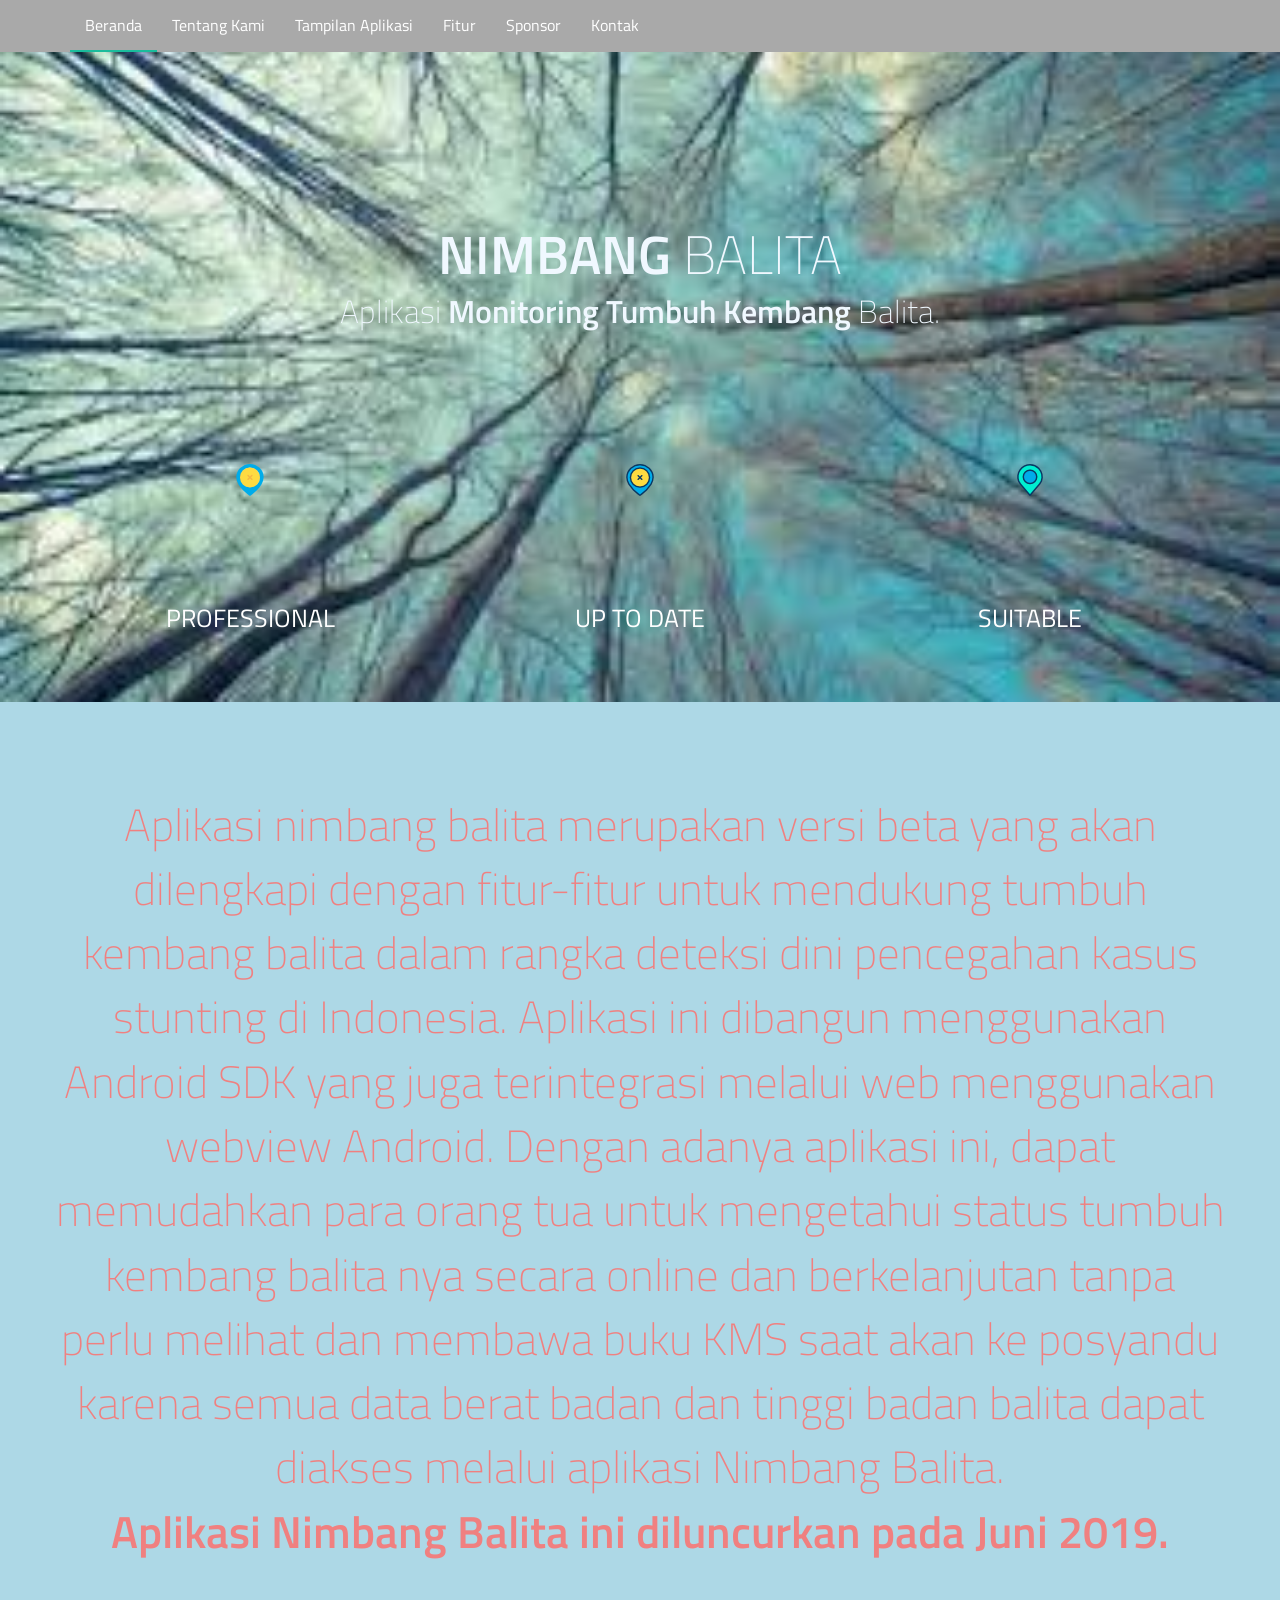
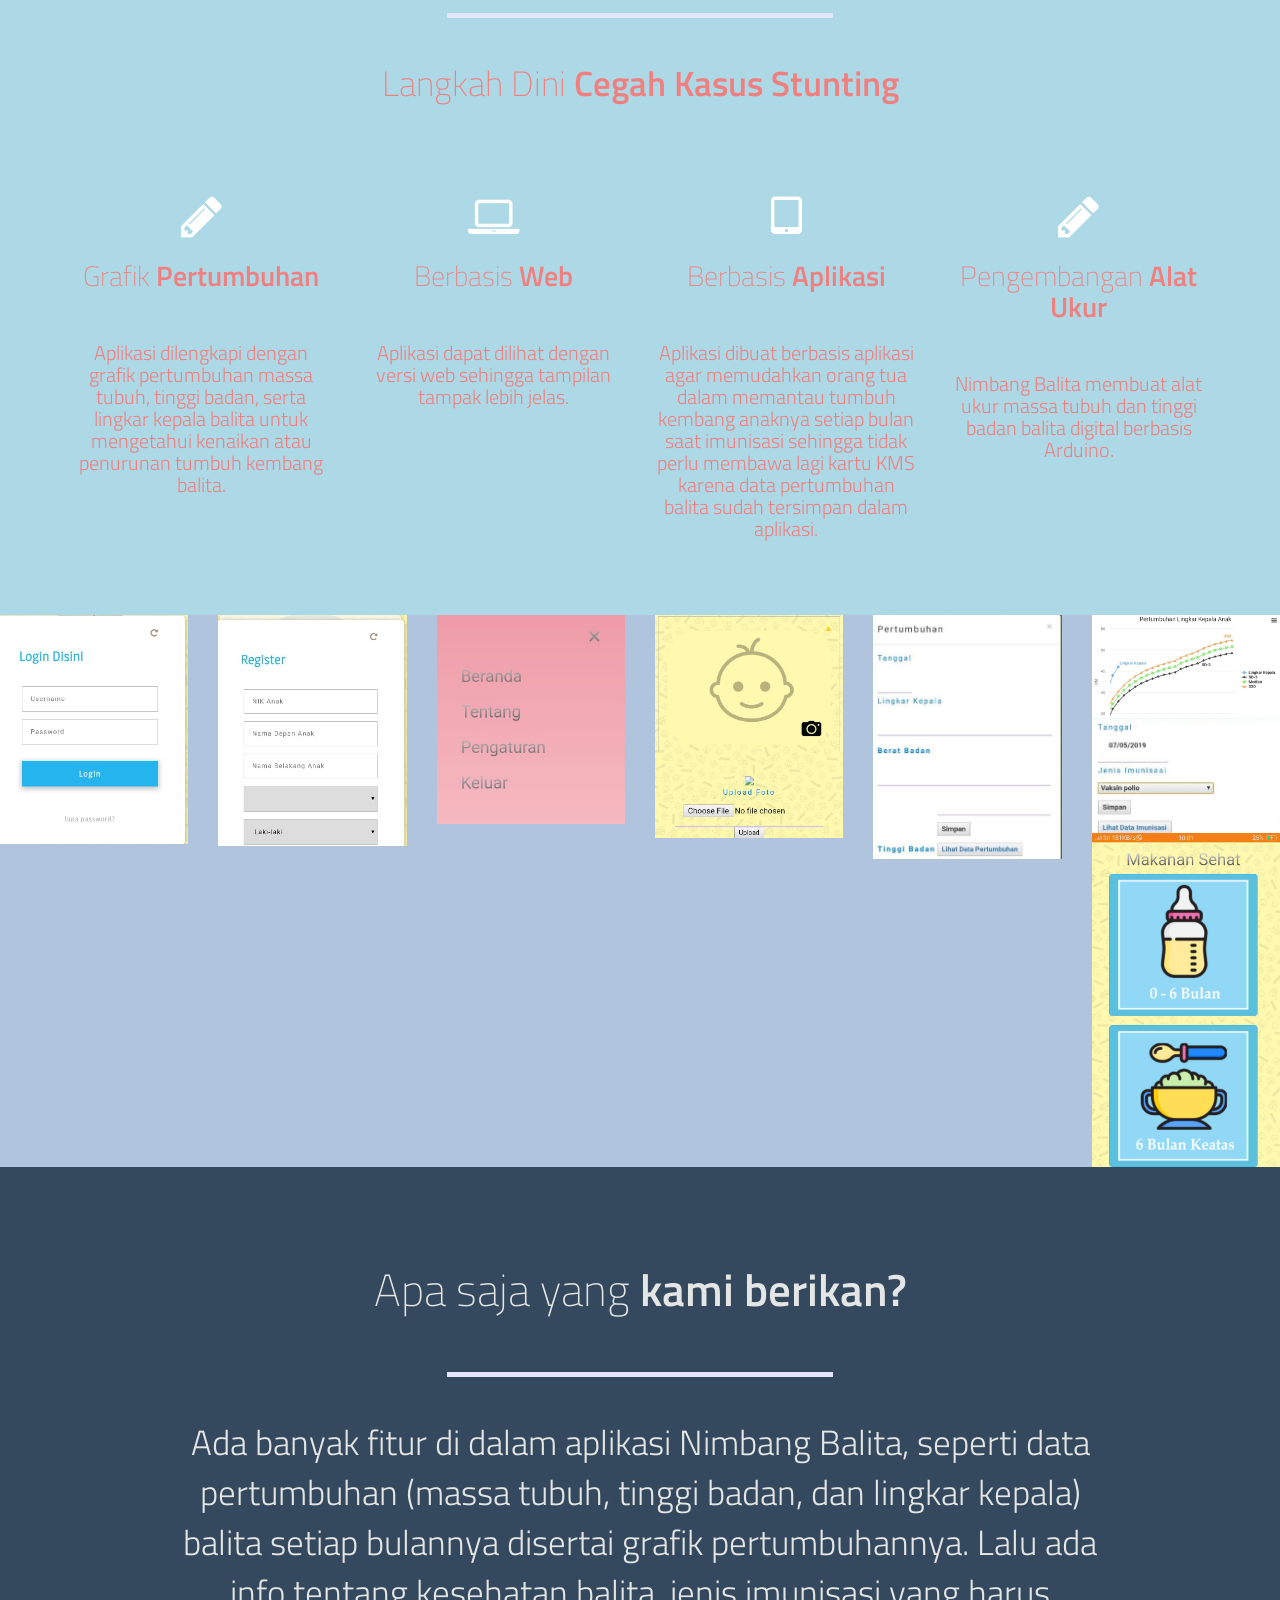
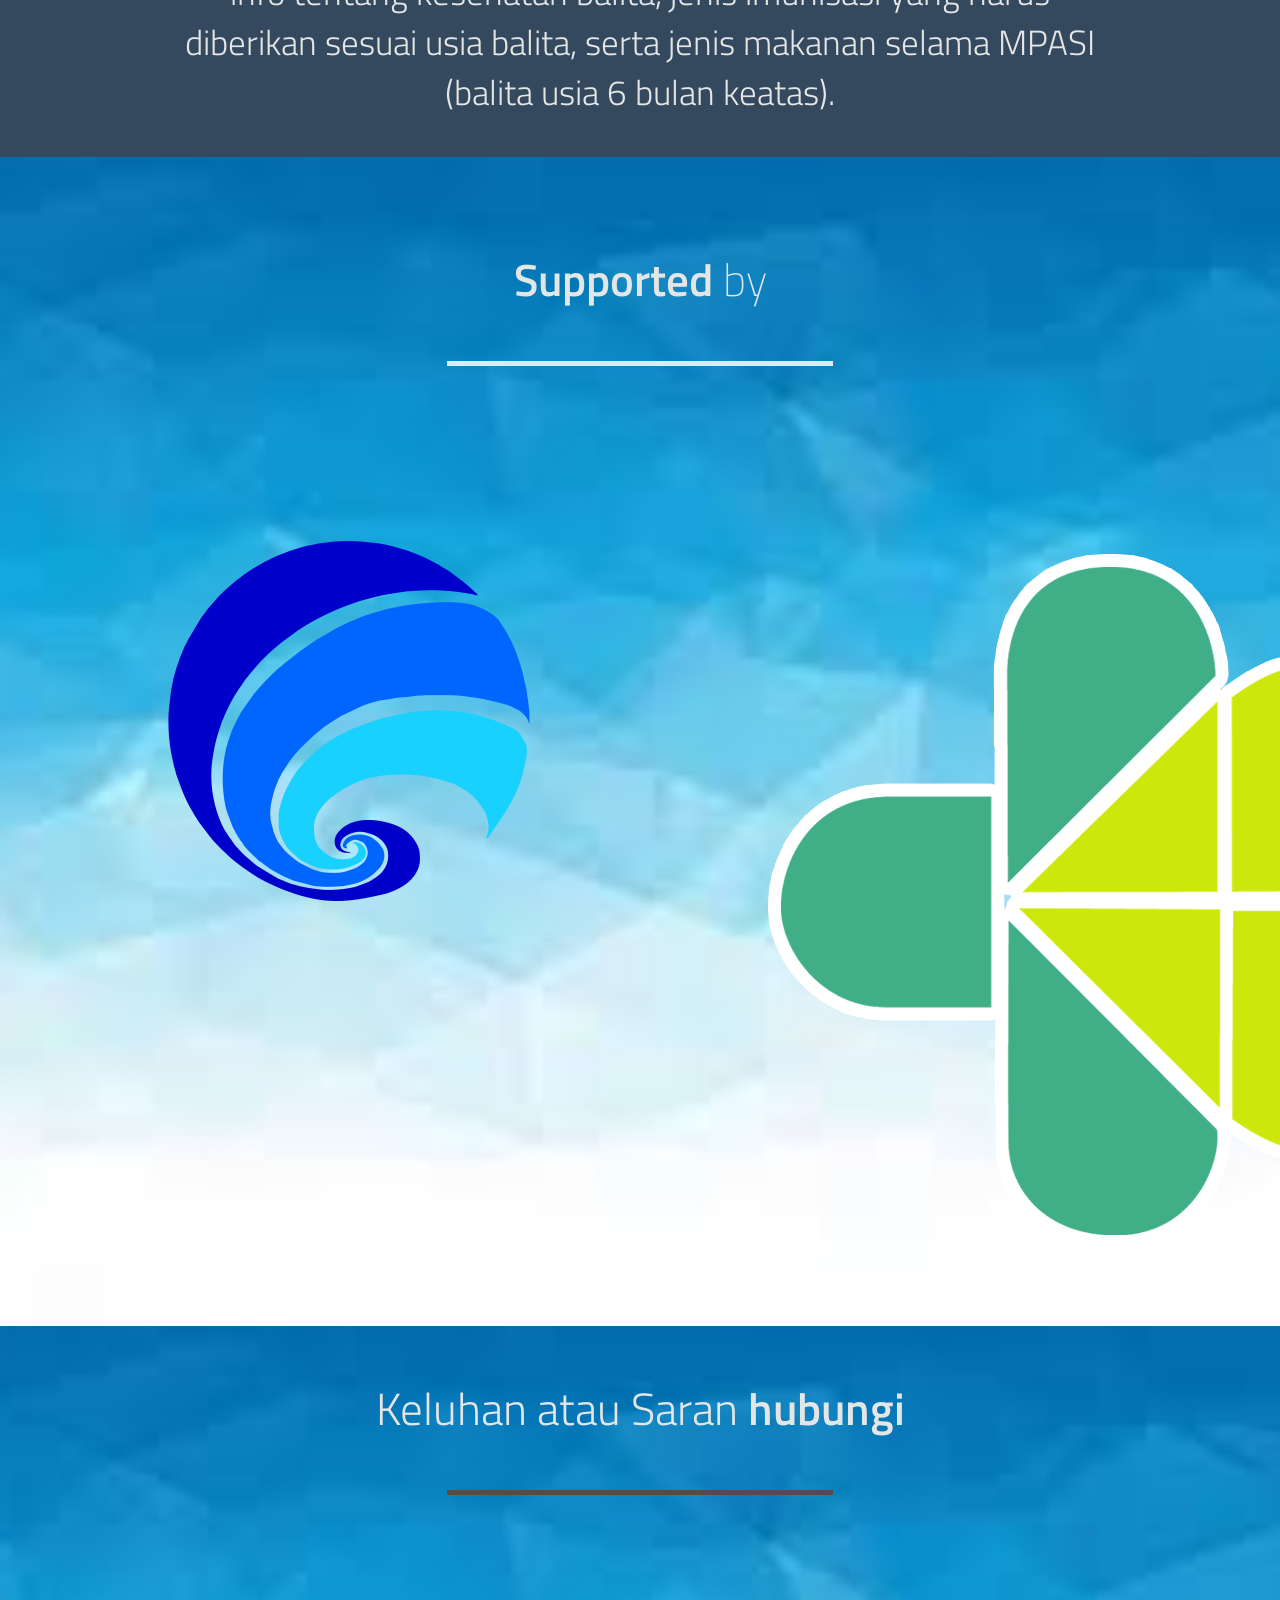
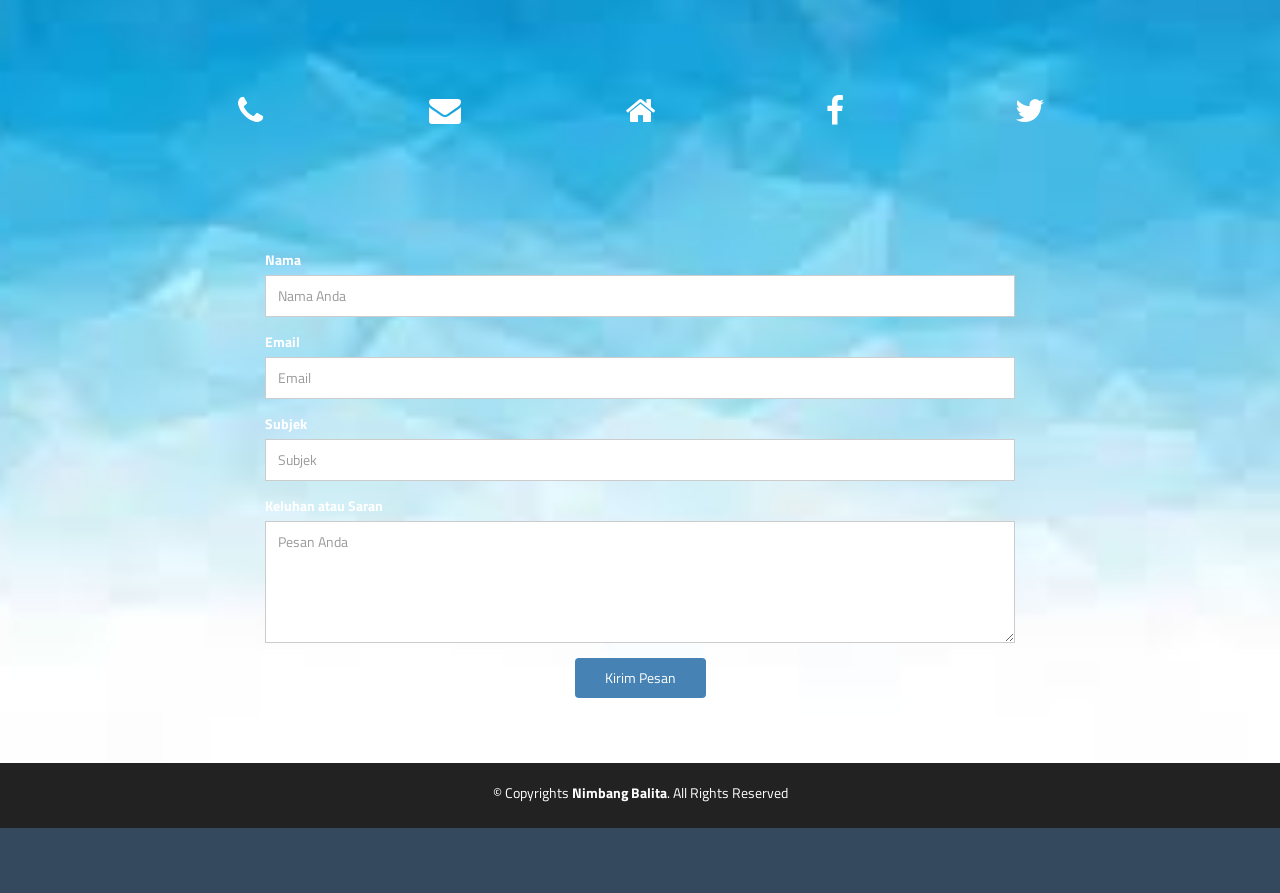
<file: Nimbang-Balita/index.html>
<!DOCTYPE html>
<html lang="en">
<head>
  <meta charset="utf-8">
  <title>Nimbang Balita</title>
  <meta content="width=device-width, initial-scale=1.0" name="viewport">
  <meta content="" name="keywords">
  <meta content="" name="description">

  <!-- Favicons -->
  <link href="img/logo.png" rel="icon">
  <link href="img/apple-touch-icon.png" rel="apple-touch-icon">

  <!-- Google Fonts -->
  <link href="https://fonts.googleapis.com/css?family=Titillium+Web:400,600,300,200&subset=latin,latin-ext" rel="stylesheet">

  <!-- Bootstrap CSS File -->
  <link href="lib/bootstrap/css/bootstrap.min.css" rel="stylesheet">

  <!-- Libraries CSS Files -->
  <link href="lib/font-awesome/css/font-awesome.min.css" rel="stylesheet">
  <link href="lib/fancybox/fancybox.css" rel="stylesheet">

  <!-- Main Stylesheet File -->
  <link href="css/style.css" rel="stylesheet">

  <link rel="prefetch" href="img/zoom.png">

</head>

<body data-spy="scroll" data-offset="58" data-target="#navigation">

  <!-- Fixed navbar -->
  <div id="navigation" class="navbar navbar-fixed-top">
    <div class="container">
      <div class="navbar-header">
        <button type="button" class="navbar-toggle" data-toggle="collapse" data-target=".navbar-collapse">
          <i class="fa fa-bars"></i>
        </button>
      </div>
      <div class="navbar-collapse collapse">
        <ul class="nav navbar-nav">
          <li class="active"><a href="#intro" class="smoothscroll">Beranda</a></li>
          <li><a href="#about-us" class="smoothscroll">Tentang Kami</a></li>
          <li><a href="#portfolio" class="smoothscroll">Tampilan Aplikasi</a></li>
          <li><a href="#process" class="smoothscroll">Fitur</a></li>
          <li><a href="#clients" class="smoothscroll">Sponsor</a></li>
          <li><a href="#contact" class="smoothscroll">Kontak</a></li>
        </ul>
      </div>
      <!--/.nav-collapse -->
    </div>
  </div>

  <!-- === MAIN Background === -->
  <div class="slide story" id="intro" data-slide="1">
    <div class="container">
      <div id="home-row-1" class="row clearfix">
        <div class="col-12">
          <h1 class="font-semibold">NIMBANG <span class="font-thin">BALITA</span></h1>
          <h4 class="font-thin">Aplikasi <span class="font-semibold">Monitoring Tumbuh Kembang</span> Balita.</h4>
          <br>
          <br>
        </div>
        <!-- /col-12 -->
      </div>
      <!-- /row -->
      <div id="home-row-2" class="row clearfix">

        <div class="col-12 col-sm-4">
          <a href="#portfolio" class="smoothscroll navigation-slide-a"><div class="home-hover navigation-slide"><img src="img/pin.png"></div><span>PROFESSIONAL</span></a>
        </div>

        <div class="col-12 col-sm-4">
          <a href="#process" class="smoothscroll navigation-slide-a"><div class="home-hover navigation-slide"><img src="img/pin(1).png"></div><span>UP TO DATE</span></a>
        </div>

        <div class="col-12 col-sm-4">
          <a href="#clients" class="smoothscroll navigation-slide-a"><div class="home-hover navigation-slide"><img src="img/pin(2).png"></div><span>SUITABLE</span></a>
        </div>
      </div>
      <!-- /row -->
    </div>
    <!-- /container -->
  </div>
  <!-- /slide1 -->

  <!-- === Slide 2 === -->
  <div class="slide story" id="about-us" data-slide="2">
    <div class="container">
      <div class="row title-row">
        <div class="col-12 font-thin">Aplikasi nimbang balita merupakan versi beta yang akan dilengkapi dengan fitur-fitur untuk mendukung tumbuh kembang balita dalam rangka deteksi dini pencegahan kasus stunting di Indonesia. Aplikasi ini dibangun menggunakan Android SDK yang juga terintegrasi melalui web menggunakan webview Android. Dengan adanya aplikasi ini, dapat memudahkan para orang tua untuk mengetahui status tumbuh kembang balita nya secara online dan berkelanjutan tanpa perlu melihat dan membawa buku KMS saat akan ke posyandu karena semua data berat badan dan tinggi badan balita dapat diakses melalui aplikasi Nimbang Balita.<br><span class="font-semibold">Aplikasi Nimbang Balita ini diluncurkan pada Juni 2019.</span></div>
      </div>
      <!-- /row -->
      <div class="row line-row">
        <div class="hr">&nbsp;</div>
      </div>
      <!-- /row -->
      <div class="row subtitle-row">
        <div class="col-12 font-thin">Langkah Dini <span class="font-semibold">Cegah Kasus Stunting</span></div>
      </div>
      <!-- /row -->
      <div class="row content-row">
        <!-- /col12 -->
        <div class="col-12 col-lg-3 col-sm-6">
          <p><i class="fa fa-pencil"></i></p>
          <h2 class="font-thin">Grafik<span class="font-semibold"> Pertumbuhan </span></h2>
          <h4 class="font-thin">Aplikasi dilengkapi dengan grafik pertumbuhan massa tubuh, tinggi badan, serta lingkar kepala balita untuk mengetahui kenaikan atau penurunan tumbuh kembang balita.</h4>
        </div>

        <div class="col-12 col-lg-3 col-sm-6">
          <p><i class="fa fa-laptop"></i></p>
          <h2 class="font-thin">Berbasis <span class="font-semibold">Web</span></h2>
          <h4 class="font-thin">Aplikasi dapat dilihat dengan versi web sehingga tampilan tampak lebih jelas.</h4>
        </div>
        <!-- /col12 -->
        <div class="col-12 col-lg-3 col-sm-6">
          <p><i class="fa fa-tablet"></i></p>
          <h2 class="font-thin">Berbasis <span class="font-semibold">Aplikasi</span></h2>
          <h4 class="font-thin">Aplikasi dibuat berbasis aplikasi agar memudahkan orang tua dalam memantau tumbuh kembang anaknya setiap bulan saat imunisasi sehingga tidak perlu membawa lagi kartu KMS karena data pertumbuhan balita sudah tersimpan dalam aplikasi.</h4>
        </div>
        <!-- /col12 -->
        <div class="col-12 col-lg-3 col-sm-6">
          <p><i class="fa fa-pencil"></i></p>
          <h2 class="font-thin">Pengembangan <span class="font-semibold">Alat Ukur</span></h2>
          <h4 class="font-thin">Nimbang Balita membuat alat ukur massa tubuh dan tinggi badan balita digital berbasis Arduino.</h4>
        </div>
        <!-- /col12 -->
      </div>
      <!-- /row -->
    </div>
    <!-- /container -->
  </div>
  <!-- /slide2 -->

  <!-- === SLide 3 - Portfolio -->
  <div class="slide story" id="portfolio" data-slide="3">
    <div class="row">
      <div class="col-33 col-sm-4 col-lg-2"><a data-fancybox-group="portfolio" class="fancybox" href="img/p01.jpg"><img class="thumb" src="img/p01-small.jpg" alt=""></a></div>
      <div class="col-33 col-sm-4 col-lg-2"><a data-fancybox-group="portfolio" class="fancybox" href="img/p02.jpg"><img class="thumb" src="img/p02-small.jpg" alt=""></a></div>
      <div class="col-33 col-sm-4 col-lg-2"><a data-fancybox-group="portfolio" class="fancybox" href="img/p03.jpg"><img class="thumb" src="img/p03-small.jpg" alt=""></a></div>
      <div class="col-33 col-sm-4 col-lg-2"><a data-fancybox-group="portfolio" class="fancybox" href="img/p04.jpg"><img class="thumb" src="img/p04-small.jpg" alt=""></a></div>
      <div class="col-33 col-sm-4 col-lg-2"><a data-fancybox-group="portfolio" class="fancybox" href="img/p05.jpg"><img class="thumb" src="img/p05-small.jpg" alt=""></a></div>
      <div class="col-33 col-sm-4 col-lg-2"><a data-fancybox-group="portfolio" class="fancybox" href="img/p06.jpg"><img class="thumb" src="img/p06-small.jpg" alt=""></a></div>
      <div class="col-33 col-sm-4 col-lg-2"><a data-fancybox-group="portfolio" class="fancybox" href="img/p07.jpg"><img class="thumb" src="img/p07-small.jpg" alt=""></a></div>
      <div class="col-33 col-sm-4 col-lg-2"><a data-fancybox-group="portfolio" class="fancybox" href="img/p10.jpg"><img class="thumb" src="img/p09.jpg" alt=""></a></div>
      
    </div>
    <!-- /row -->
  </div>
  <!-- /slide3 -->

  <!-- === Slide 4 - Process === -->
  <div class="slide story" id="process" data-slide="4">
    <div class="container">
      <div class="row title-row">
        <div class="col-12 font-thin">Apa saja yang <span class="font-semibold">kami berikan?</span></div>
      </div>
      <!-- /row -->
      <div class="row line-row">
        <div class="hr">&nbsp;</div>
      </div>
      <!-- /row -->
      <div class="row subtitle-row">
        <div class="col-sm-1 hidden-sm">&nbsp;</div>
        <div class="col-12 col-sm-10 font-light">Ada banyak fitur di dalam aplikasi Nimbang Balita, seperti data pertumbuhan (massa tubuh, tinggi badan, dan lingkar kepala) balita setiap bulannya disertai grafik pertumbuhannya. Lalu ada info tentang kesehatan balita, jenis imunisasi yang harus diberikan sesuai usia balita, serta jenis makanan selama MPASI (balita usia 6 bulan keatas).</div>
        <div class="col-sm-1 hidden-sm">&nbsp;</div>
      </div>
      <!-- /row -->
      
  </div>
  <!-- /slide4 -->

  <!-- === Slide 5 === -->
  <div class="slide story" id="clients" data-slide="5">
    <div class="container">
      <div class="row title-row">
        <div class="col-12 font-thin"><span class="font-semibold">Supported</span> by</div>
      </div>
      <!-- /row -->
      <div class="row line-row">
        <div class="hr">&nbsp;</div>
      </div>
      <!-- /row -->
      <div class="row subtitle-row">
        <div class="col-sm-1 hidden-sm">&nbsp;</div>
        
        <div class="col-sm-1 hidden-sm">&nbsp;</div>
      </div>
      <!-- /row -->
      <div class="row content-row">
        <div class="col-1 col-sm-1 hidden-sm">&nbsp;</div>
        <div class="col-12 col-sm-2"><img src="img/client02.png" alt=""></div>
        <div class="col-12 col-sm-2 hidden-sm">&nbsp;</div>
        <div class="col-1 col-sm-2 hidden-sm">&nbsp;</div>
        <div class="col-12 col-sm-2"><img src="img/client03.png" alt=""></div>

        <div class="col-1 col-sm-1 hidden-sm">&nbsp;</div>
      </div>
      <!-- /row -->
    </div>
    <!-- /container -->
  </div>
  <!-- /slide5 -->

  <!-- === Slide 6 / Contact === -->
  <div class="slide story" id="contact" data-slide="6">
    <div class="container">
      <div class="row title-row">
        <div class="col-12 font-light">Keluhan atau Saran <span class="font-semibold">hubungi</span></div>
      </div>
      <!-- /row -->
      <div class="row line-row">
        <div class="hr">&nbsp;</div>
      </div>
      <!-- /row -->
      <div class="row subtitle-row">
        <div class="col-sm-1 hidden-sm">&nbsp;</div>
        <div class="col-sm-1 hidden-sm">&nbsp;</div>
      </div>
      <!-- /row -->
      <div id="contact-row-4" class="row">
        <div class="col-sm-1 hidden-sm">&nbsp;</div>
        <div class="col-12 col-sm-2 with-hover-text">
          <p><a target="_blank" href="#"><i class="fa fa-phone"></i></a></p>
          <span class="hover-text font-light ">+62 898 3894 631</span></a>
        </div>
        <!-- /col12 -->
        <div class="col-12 col-sm-2 with-hover-text">
          <p><a target="_blank" href="#"><i class="fa fa-envelope"></i></a></p>
          <span class="hover-text font-light ">selfistame@gmail.com</span></a>
        </div>
        <!-- /col12 -->
        <div class="col-12 col-sm-2 with-hover-text">
          <p><a target="_blank" href="#"><i class="fa fa-home"></i></a></p>
          <span class="hover-text font-light ">Tangerang, Banten, Indonesia<br>kode pos 15151</span></a>
        </div>
        <!-- /col12 -->
        <div class="col-12 col-sm-2 with-hover-text">
          <p><a target="_blank" href="#"><i class="fa fa-facebook"></i></a></p>
          <span class="hover-text font-light ">facebook/SelfistaMariaErlandita</span></a>
        </div>
        <!-- /col12 -->
        <div class="col-12 col-sm-2 with-hover-text">
          <p><a target="_blank" href="#"><i class="fa fa-twitter"></i></a></p>
          <span class="hover-text font-light ">@selfistarlndt</span></a>
        </div>
        <!-- /col12 -->
        <div class="col-sm-1 hidden-sm">&nbsp;</div>
      </div>
      <!-- /row -->

      <div class="row">
        <div class="col-md-8 col-md-offset-2">

          <form class="contact-form php-mail-form" role="form" action="contactform/contactform.php" method="POST">

            <div class="form-group">
              <label for="contact-name">Nama</label>
              <input type="name" name="name" class="form-control" id="contact-name" placeholder="Nama Anda" data-rule="minlen:4" data-msg="Please enter at least 4 chars" >
              <div class="validate"></div>
            </div>
            <div class="form-group">
              <label for="contact-email">Email</label>
              <input type="email" name="email" class="form-control" id="contact-email" placeholder="Email" data-rule="email" data-msg="Please enter a valid email">
              <div class="validate"></div>
            </div>
            <div class="form-group">
              <label for="contact-subject">Subjek</label>
              <input type="text" name="subject" class="form-control" id="contact-subject" placeholder="Subjek" data-rule="minlen:4" data-msg="Please enter at least 8 chars of subject">
              <div class="validate"></div>
            </div>

            <div class="form-group">
              <label for="contact-message">Keluhan atau Saran</label>
              <textarea class="form-control" name="message" id="contact-message" placeholder="Pesan Anda" rows="5" data-rule="required" data-msg="Please write something for us"></textarea>
              <div class="validate"></div>
            </div>

            <div class="loading"></div>
            <div class="error-message"></div>
            <div class="sent-message">Pesan terkirim. Terima Kasih!</div>

            <div class="form-send">
              <button type="submit" class="btn btn-large">Kirim Pesan</button>
            </div>

          </form>
        </div>
      </div>
    </div>
    <!-- /container -->
  </div>

  <div id="copyrights">
    <div class="container">
      <p>
        &copy; Copyrights <strong>Nimbang Balita</strong>. All Rights Reserved
      </p>
    </div>
  </div>

  <!-- JavaScript Libraries -->
  <script src="lib/jquery/jquery.min.js"></script>
  <script src="lib/bootstrap/js/bootstrap.min.js"></script>
  <script src="lib/easing/easing.min.js"></script>
  <script src="lib/php-mail-form/validate.js"></script>
  <script src="lib/fancybox/fancybox.js"></script>

  <!-- Template Main Javascript File -->
  <script src="js/main.js"></script>

</body>
</html>
</file>
<file: Nimbang-Balita/css/style.css>
.font-thin {
  font-family: "Titillium Web", sans-serif;
  font-weight: 200;
}

.font-semibold {
  font-family: "Titillium Web", sans-serif;
  font-weight: 600;
}

.font-light {
  font-family: "Titillium Web", sans-serif;
  font-weight: 300;
}

* {
  position: relative;
}

.breaker {
  clear: both;
  font-size: 1px;
  line-height: 1px;
  height: 1px;
}

html, body {
  height: 100%;
  width: 100%;
}

body {
  background-color: #2f2f2f;
  font-family: "Titillium Web", sans-serif;
  font-weight: normal;
  overflow-x: hidden;
  -webkit-font-smoothing: antialiased !important;
}

.justify-text {
  text-align: justify;
}

.navbar {
  background-color: #a9a9a9;
  border-bottom: 0 none;
  font-size: 12px;
  transition: .25s all linear;
}



.navbar .nav a {
  color: white;
  font-weight: 400;
  font-size: 16px;
}

.navbar .nav a:hover, .navbar .nav a:focus {
  background: white;
}
.navbar .active a {
  border-bottom: 2px solid #1abc9c;
}

.navbar-scrolled {
  background-color: rgb( 50, 100, 0,);
}



.navbar-toggle i {
  color: #0000FF;
  font-size: 22px;
}

@media (min-width: 768px) and (max-width: 991px) {
  #process .content-row h2 {
    min-height: 6em;
  }
}

@media (max-width: 767px) {
  .navbar-collapse {
    background-color: rgba( 0, 0, 0, .8);
  }
}

:focus {
  outline: none;
}

::-moz-focus-inner {
  border: 0;
}

.slide {
  background-position: center center;
  background-repeat: no-repeat;
  padding-bottom: 65px;
  padding-top: 50px;
  text-align: center;
}

#intro {
  background-image: url('../img/bg1.jpg');
  color: #F0F8FF;
  -webkit-background-size: 100%;
  -moz-background-size: 100%;
  -o-background-size: 100%;
  background-size: 100%;
  -webkit-background-size: cover;
  -moz-background-size: cover;
  -o-background-size: cover;
  background-size: cover;
  width: 100%;
  background-attachment: relative;
  background-position: center center;
}

#intro h1 {
  padding-top: 130px;
}

@media (max-width: 991px) {
  #intro {
    background-position: -70% 0, 170% 0;
  }
}

@media (max-width: 767px) {
  #intro {
    background-image: none;
  }
}

#home-row-1, #home-row-2 {
  padding-top: 25px;
}

#home-row-1 h1 {
  font-size: 54px;
}

#home-row-1 h4 {
  font-size: 32px;
}

#home-row-2 {
  font-size: 25px;
}

#home-row-2 .col-12 {
  height: 232px;
  padding-top: 30px;
}

#home-row-2 .col-12 .home-hover {
  height: 166px;
  overflow: hidden;
  padding-top: 26px;
  transition: all ease-in .5s;
}

#home-row-2 .col-12 .home-hover:hover {
  height: 166px;
  padding-top: 0;
}

@media (max-width: 767px) {
  #home-row-1, #home-row-2 {
    padding-top: 16px;
  }
  #home-row-1 h1 {
    font-size: 35px;
  }
  #home-row-1 h4 {
    font-size: 21px;
  }
  #home-row-2 {
    font-size: 16px;
  }
}

#about-us {
  background-color: #ADD8E6;
  color: #F08080;
  padding-top: 90px;
}

.title-row {
  font-size: 45px;
  padding-bottom: 50px;
}

.line-row .hr {
  background-color: #e4e6fc;
  height: 5px;
  margin: 0 auto;
  width: 33%;
}

.subtitle-row {
  font-size: 35px;
  padding-bottom: 40px;
  padding-top: 40px;
}

.content-row {
  padding-top: 45px;
}

.content-row i, #about-row-5 i {
  display: block;
  margin: 0 auto;
  max-height: 100%;
  max-width: 100%;
  font-size: 48px;
}

.content-row h2 {
  font-size: 28px;
  padding-bottom: 40px;
}

.content-row h4 {
  font-family: "Titillium Web", "Lucida Sans Unicode", "Lucida Grande", sans-serif;
  font-size: 20px;
  font-weight: 300;
}

i {
  font-size: 80px;
  color: white;
}

@media (max-width: 767px) {
  .title-row {
    font-size: 34px;
    padding-bottom: 33px;
  }
  .subtitle-row {
    font-size: 26px;
    padding-bottom: 26px;
    padding-top: 26px;
  }
  .content-row {
    padding-top: 29px;
  }
  .content-row h2 {
    font-size: 24px;
    padding-bottom: 26px;
  }
  .content-row h4 {
    font-size: 20px;
  }
}

#portfolio {
  background-color: #B0C4DE;
  margin: 0 auto;
  overflow: hidden;
  padding: 0;
  text-align: left;
  width: 100%;
}

#portfolio .col-12 {
  display: inline-block;
  margin: 0;
  padding: 0;
  width: 25%;
}

#portfolio a, #portfolio img {
  display: inline-block;
  height: 100%;
  margin: 0 auto;
  width: 100%;
}

@media (max-width: 991px) {
  #portfolio {
    text-align: center;
    width: 100%;
  }
  #portfolio .row {
    left: 0 !important;
    margin: 0;
    width: 100% !important;
  }
  #portfolio .col-12 {
    height: auto;
    width: 50%
  }
  #portfolio a, #portfolio img {
    height: auto;
    max-height: 100%;
    max-width: 100%;
    width: auto;
  }
}

@media (max-width: 767px) {
  #portfolio .col-12 {
    width: 100%;
  }
}

#process {
  background-color: #34495e;
  color: #e4e6e5;
  padding-top: 90px;
}

#process i {
  font-size: 80px;
  color: white;
}

#clients {
  background-image: url('../img/bg2.jpg');
  background-color: #e9967a;
  color: #e4e6e5;
  padding-top: 90px;

  -webkit-background-size: 100%;
  -moz-background-size: 100%;
  -o-background-size: 100%;
  background-size: 100%;
  -webkit-background-size: cover;
  -moz-background-size: cover;
  -o-background-size: cover;
  background-size: cover;
  width: 100%;
  background-attachment: relative;
  background-position: center center;
}

#contact {
  background-image: url('../img/bg2.jpg');
  background-color: #BC8F8F;
  color: #e4e6e5;
  
  -webkit-background-size: 100%;
  -moz-background-size: 100%;
  -o-background-size: 100%;
  background-size: 100%;
  -webkit-background-size: cover;
  -moz-background-size: cover;
  -o-background-size: cover;
  background-size: cover;
  width: 100%;
  background-attachment: relative;
  background-position: center center;
}

#contact i {
  font-size: 32px;
}

@media (max-width: 767px) {
  #contact {
    background-image: none;
  }
}

#contact .line-row .hr {
  background-color: #4e4e4e;
  color: #4e4e4e;
}

#contact a {
  color: inherit;
  outline: none;
  text-decoration: none;
}

@media (max-width: 767px) {
  .with-hover-text {
    margin-bottom: 2em;
    margin-top: 1em;
  }
}

#contact-row-4 {
  padding-top: 50px;
}

#contact-row-4 .col-12 {
  height: 175px;
  overflow: hidden;
  padding-top: 20px;
  transition: all ease-in .5s;
}

#contact-row-4 img {
  display: block;
  margin: 0 auto;
  max-height: 100%;
  max-width: 100%;
}

#contact-row-4 .col-12:hover {
  height: 175px;
  padding-top: 0;
}

#contact-row-4 .col-12 .hover-text {
  display: none;
  font-size: 20px;
}


/* Contact Form */

.contact-form {
  text-align: left;
}

.contact-form label {
   color: #fff;
}

.contact-form input, .contact-form textarea {
  padding: 10px 12px;
  border-radius: 0;
  box-shadow: none;
  font-size: 14px;
  height: auto;
}

.contact-form .form-send {
  text-align: center;
}

.contact-form .form-send button  {
  background: #4682B4;
  border: 0;
  padding: 10px 30px;
  color: #fff;
  transition: 0.4s;
  cursor: pointer;
}

.contact-form .form-send button:hover {
  background: #13dfb7;
}

.contact-form .validate {
  display: none;
  color: red;
  margin: 0 0 15px 0;
  font-weight: 400;
  font-size: 13px;
}

.contact-form .loading {
  display: none;
  color: #555;
  background: #fff;
  text-align: center;
  padding: 15px;
  margin: 15px 0;
}

.contact-form .loading:before {
  content: "";
  display: inline-block;
  border-radius: 50%;
  width: 24px;
  height: 24px;
  border: 3px solid #18d26e;
  border-top-color: #eee;
  -webkit-animation: animate-loading 1s linear infinite;
  animation: animate-loading 1s linear infinite;
}

@-webkit-keyframes animate-loading {
  0% {
    -webkit-transform: rotate(0deg);
    transform: rotate(0deg);
  }

  100% {
    -webkit-transform: rotate(360deg);
    transform: rotate(360deg);
  }
}

@keyframes animate-loading {
  0% {
    -webkit-transform: rotate(0deg);
    transform: rotate(0deg);
  }

  100% {
    -webkit-transform: rotate(360deg);
    transform: rotate(360deg);
  }
}

.contact-form .error-message {
  display: none;
  color: #fff;
  background: #ed3c0d;
  text-align: center;
  padding: 15px;
  font-weight: 600;
  margin: 15px 0;
}

.contact-form .sent-message {
  display: none;
  color: #fff;
  background: #18d26e;
  text-align: center;
  padding: 15px;
  font-weight: 600;
  margin: 15px 0;
}

#slide-7 {
  background-color: #e4e6e5;
  color: #4e4e4e;
  font-size: 35px;
  line-height: 50px;
  text-align: center;
}

#lightbox-out {
  background-color: rgba( 0, 0, 0, 0.7);
  height: 100%;
  position: fixed;
  width: 100%;
  z-index: 99999;
}

.with-hover-text span {
  display: none;
}

.zoom {
  background-image: url('../img/zoom.png');
  background-position: center center;
  background-repeat: no-repeat;
  height: 100%;
  left: 0;
  position: absolute;
  top: 0;
  width: 100%;
  z-index: 999;
}

#arrows {
  bottom: 10%;
  height: 80px;
  position: fixed;
  right: 10%;
  width: 80px;
  z-index: 1000;
}

#arrows div {
  background-image: url('../img/website-arrows.png');
  cursor: pointer;
  height: 30px;
  position: absolute;
  width: 30px;
}

#arrows div.disabled {
  cursor: default;
}

#arrow-up {
  background-position: 30px 0;
  left: 25px;
  top: 0;
}

#arrow-up.disabled {
  background-position: 0 0;
}

#arrow-down {
  background-position: 30px -30px;
  left: 25px;
  bottom: 0;
}

#arrow-down.disabled {
  background-position: 0 -30px;
}

#arrow-left {
  background-position: 30px -60px;
  left: 0;
  top: 25px;
}

#arrow-left.disabled {
  background-position: 0 -60px;
}

#arrow-right {
  background-position: 30px -90px;
  right: 0;
  top: 25px;
}

#arrow-right.disabled {
  background-position: 0 -90px;
}

.navigation-slide {
  cursor: pointer;
  text-align: center;
}

.navigation-slide-a {
  color: #fff !important;
  text-decoration: none !important;
}
/* Copyrights */

#copyrights {
  background: #222222;
  padding: 20px 0;
  text-align: center;
  color: #fff;
}

#copyrights p {
  margin-bottom: 5px;
}

#copyrights a {
  color: #1abc9c;
}
.credits {
  color: #999;
}
</file>
